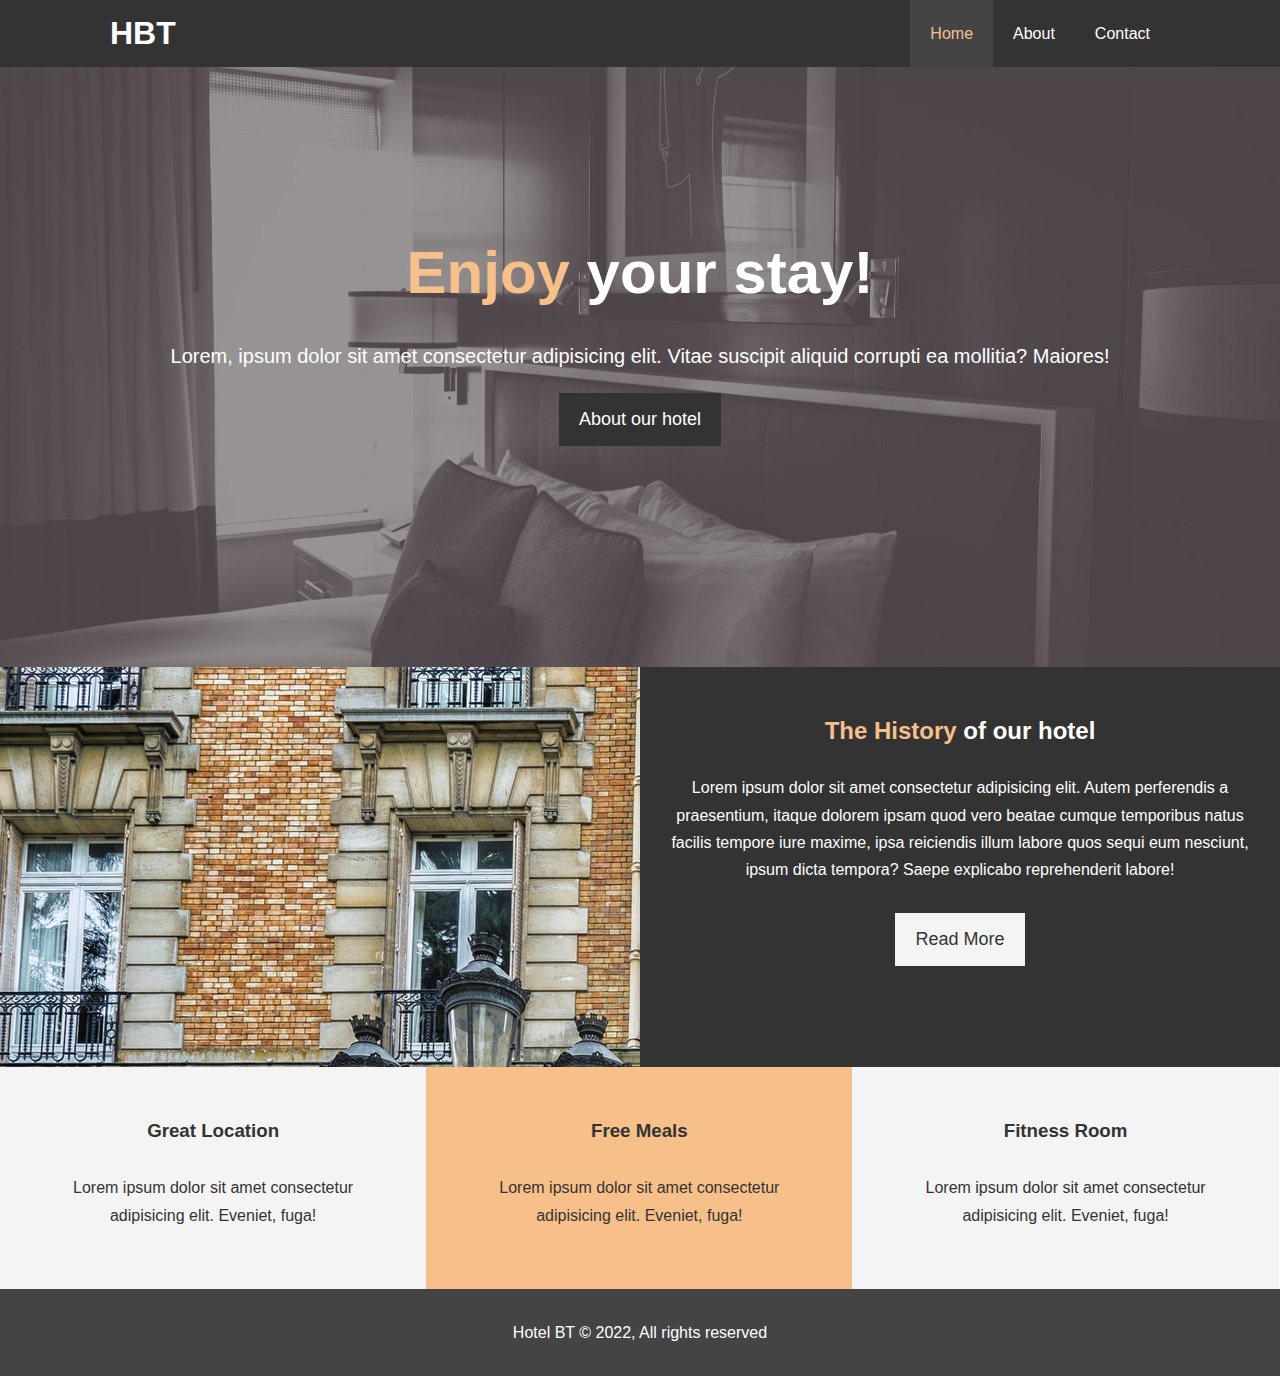
<file: hotel_project/index.html>
<!DOCTYPE html>
<html lang="en">
<head>
    <meta charset="UTF-8">
    <meta http-equiv="X-UA-Compatible" content="IE=edge">
    <meta name="viewport" content="width=device-width, initial-scale=1.0">
    <title>Hotel BT | Welcome</title>
    <meta name="description" content="Welcome to the best hotel in dat world!">
    <link rel="stylesheet" href="https://cdnjs.cloudflare.com/ajax/libs/font-awesome/6.1.1/css/all.min.css" integrity="sha512-KfkfwYDsLkIlwQp6LFnl8zNdLGxu9YAA1QvwINks4PhcElQSvqcyVLLD9aMhXd13uQjoXtEKNosOWaZqXgel0g==" crossorigin="anonymous" referrerpolicy="no-referrer" />
    <link rel="stylesheet" href="style.css">
    <link rel="stylesheet" href="mobile.css" media="screen and (max-width: 768px)">
</head>
<body>
    <header>
        <nav id="navbar">
            <div class="container">
                <h1 class="logo">
                    <a class ="logo" href="index.html">HBT</a>
                </h1>
                <ul>
                    <li><a class="current" href="index.html">Home</a></li>
                    <li><a href="about.html">About</a></li>
                    <li><a href="contact.html">Contact</a></li>
                </ul>
            </div>
        </nav>
        <div id="showcase">
            <div class="container">
                <div class="showcase-content">
                    <h1><span class="text-primary">Enjoy</span> your stay!</h1>
                    <p class="lead">Lorem, ipsum dolor sit amet consectetur adipisicing elit. Vitae suscipit aliquid corrupti ea mollitia? Maiores!</p>
                    <a class="btn" href="about.html">About our hotel</a>
                </div>
            </div>
        </div>
    </header>
    <section id="home-info" class="bg-dark">
        <div class="info-img"></div>
        <div class="info-content">
            <h2><span class="text-primary">The History</span> of our hotel</h2>
            <p>Lorem ipsum dolor sit amet consectetur adipisicing elit. Autem perferendis a praesentium, itaque dolorem ipsam quod vero beatae cumque temporibus natus facilis tempore iure maxime, ipsa reiciendis illum labore quos sequi eum nesciunt, ipsum dicta tempora? Saepe explicabo reprehenderit labore!</p>
            <a href="about.html" class="btn btn-light">Read More</a>
        </div>
    </section>
    <section id="features">
        <div class="box btn-light">
            <i class="fas fa-hotel fa-3x"></i>
            <h3>Great Location</h3>
            <p>Lorem ipsum dolor sit amet consectetur adipisicing elit. Eveniet, fuga!</p>

        </div>
        <div class="box bg-primary">
            <i class="fas fa-utensils fa-3x"></i>
            <h3>Free Meals</h3>
            <p>Lorem ipsum dolor sit amet consectetur adipisicing elit. Eveniet, fuga!</p>
        </div>
        <div class="box bg-light">
            <i class="fas fa-dumbbell fa-3x"></i>
            <h3>Fitness Room</h3>
            <p>Lorem ipsum dolor sit amet consectetur adipisicing elit. Eveniet, fuga!</p>
        </div>
    </section>
    <div class="clr"></div>
    <footer id="main-footer">
        <p>Hotel BT &copy; 2022, All rights reserved </p>
    </footer>
</body>
</html>
</file>
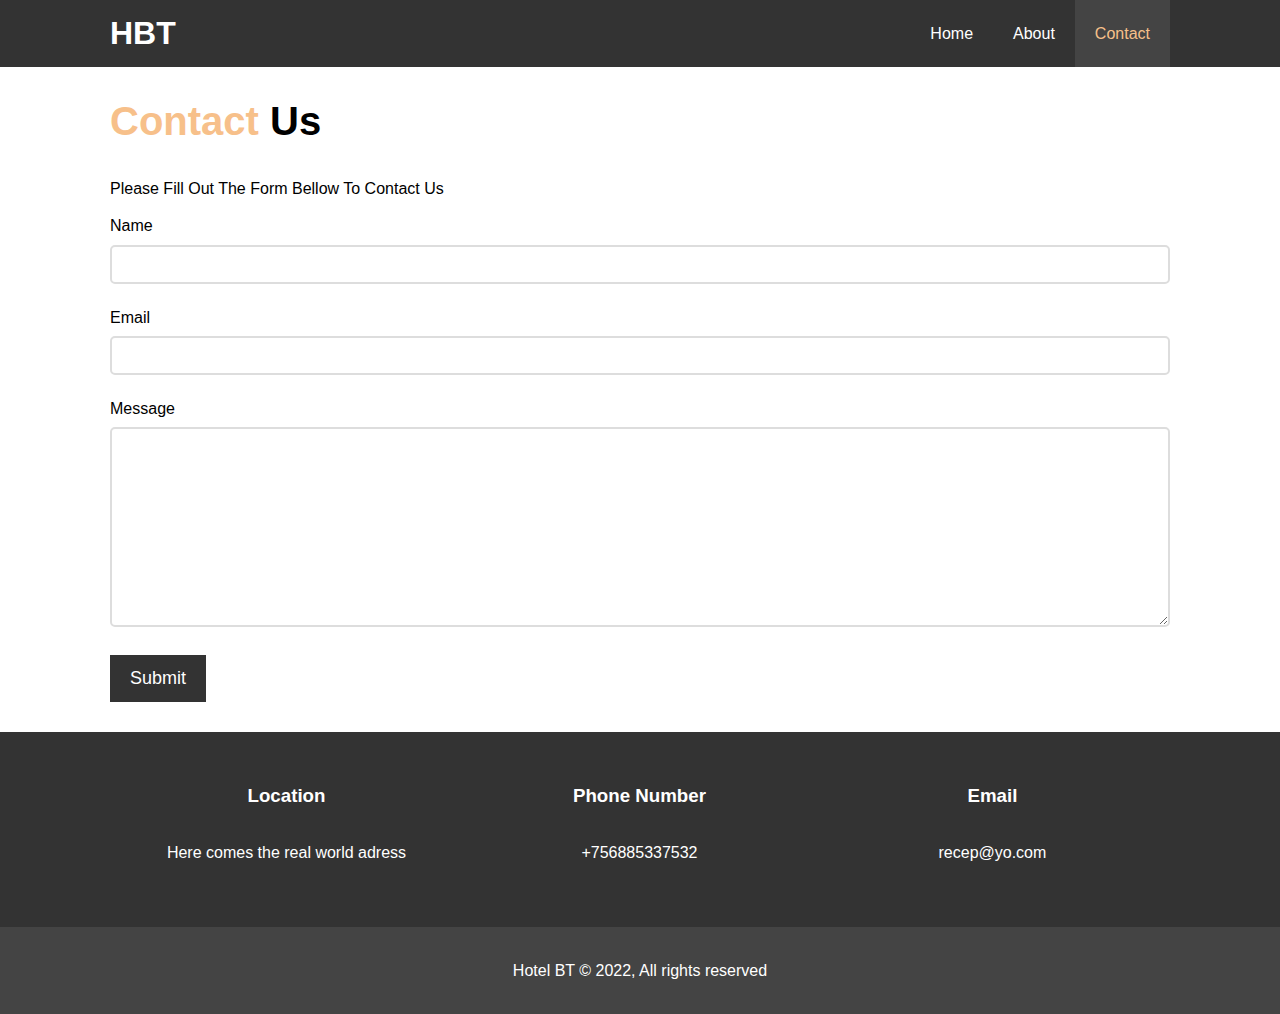
<file: hotel_project/contact.html>
<!DOCTYPE html>
<html lang="en">
<head>
    <meta charset="UTF-8">
    <meta http-equiv="X-UA-Compatible" content="IE=edge">
    <meta name="viewport" content="width=device-width, initial-scale=1.0">
    <title>Hotel BT | Contact Us</title>
    <meta name="description" content="Welcome to the best hotel in dat world!">
    <link rel="stylesheet" href="https://cdnjs.cloudflare.com/ajax/libs/font-awesome/6.1.1/css/all.min.css" integrity="sha512-KfkfwYDsLkIlwQp6LFnl8zNdLGxu9YAA1QvwINks4PhcElQSvqcyVLLD9aMhXd13uQjoXtEKNosOWaZqXgel0g==" crossorigin="anonymous" referrerpolicy="no-referrer" />
    <link rel="stylesheet" href="style.css">
    <link rel="stylesheet" href="mobile.css" media="screen and (max-width: 768px)">
</head>
<body>
    <header>
        <nav id="navbar">
            <div class="container">
                <h1 class="logo">
                    <a class ="logo" href="index.html">HBT</a>
                </h1>
                <ul>
                    <li><a href="index.html">Home</a></li>
                    <li><a href="about.html">About</a></li>
                    <li><a class="current" href="contact.html">Contact</a></li>
                </ul>
            </div>
        </nav>
    </header>

    <section id="contact-form" class="py-3">
        <div class="container">
            <h1 class="l-heading"><span class="text-primary">Contact </span> Us</h1>
            <p>Please Fill Out The Form Bellow To Contact Us</p>
            <form action="process.php">
                <div class="form-group">
                    <label for="name">Name</label>
                    <input type="text" name="name" id="name">
                </div>
                <div class="form-group">
                    <label for="email">Email</label>
                    <input type="email" name="email" id="email">
                </div>
                <div class="form-group">
                    <label for="message">Message</label>
                    <textarea name="message" id="message"></textarea>
                </div>
                <button class="btn" type="submit">Submit</button>
            </form>
        </div>
    </section>

    <section id="contact-info" class="bg-dark">
        <div class="container">
            <div class="box">
                <i class="fas fa-hotel fa-3x"></i>
                <h3>Location</h3>
                <p>Here comes the real world adress</p>
    
            </div>
            <div class="box">
                <i class="fas fa-phone fa-3x"></i>
                <h3>Phone Number</h3>
                <p>+756885337532</p>
            </div>
            <div class="box">
                <i class="fas fa-envelope fa-3x"></i>
                <h3>Email</h3>
                <p>recep@yo.com</p>
            </div>
        </div>
    </section>

    <div class="clr"></div>

    <footer id="main-footer">
        <p>Hotel BT &copy; 2022, All rights reserved </p>
    </footer>
</body>
</html>
</file>
<file: hotel_project/style.css>
* {
    margin: 0;
    padding: 0;
    box-sizing: border-box;
}

/* Utility */
.container {
    max-width: 1100px;
    margin: auto;
    overflow: auto;
    padding: 0 20px;
}

.text-primary {
    color: #f7c08a;
}

.lead {
    font-size: 20px;
}

.btn {
    display: inline-block;
    font-size: 18px;
    color: #fff;
    background: #333;
    padding: 13px 20px;
    border: none;
    cursor: pointer;
}


.btn:hover {
    background: #f7c08a;
    color: #333;
}

.btn-light {
    background: #f4f4f4;
    color: #333;
}

.bg-dark {
    background: #333;
    color: #fff;
}
.bg-light {
    background: #f4f4f4;;
    color: #333;
}
.bg-primary {
    color: #333;
    background: #f7c08a;
}

.clr {
    clear: both;
}

.l-heading {font-size: 40px; line-height: 1.2;}

.py-1 {
    padding: 10px 0;
}
.py-2 {
    padding: 20px 0;
}
.py-3 {
    padding: 30px 0;
}

/* Main */
html, body {
font-family: 'Segoe UI', Tahoma, Geneva, Verdana, sans-serif;
line-height: 1.7em;
}

a {
    color: #333;
    text-decoration: none;
}

h1,h2,h3 {
    padding-bottom: 20px;
}

p {
    padding: 10px 0px;
}

/* Navbar */

#navbar {
    background: #333;
    color: #fff;
    overflow: auto;
}

#navbar a {
    color: #fff;
}

#navbar h1 {
    float: left;
    padding-top: 20px;
}

#navbar ul {
    float: right;
    list-style: none;
}

#navbar ul li {
    float: left;
}

#navbar ul li a {
    display: block;
    padding: 20px;
    text-align: center;
}

#navbar ul li a:hover, #navbar ul li a.current {
    background: #444;
    color: #f7c08a;
}

/* Showcase */
#showcase {
    background: url(./img/showcase.jpg) no-repeat center center/cover;
    height: 600px;
}

#showcase .showcase-content {
    color: #fff;
    text-align: center;
    padding-top: 170px;
}

#showcase .showcase-content h1 {
    font-size: 60px;
    line-height: 1.2em;
}

#showcase .showcase-content p {
    padding-bottom: 20px;
    line-height: 1.7em;
}

/* Home Info */

#home-info {
    height: 400px;
}

#home-info .info-img {
    float: left;
    width: 50%;
    background: url(./img/photo-1.jpg) no-repeat;
    min-height: 100%;
}

#home-info .info-content {
    float: right;
    width: 50%;
    height: 100%;
    text-align: center;
    padding: 50px 30px;
    overflow: hidden;
}

#home-info .info-content p {
    padding-bottom: 30px;
}

/* Features */
.box {
    float: left;
    width: 33.3%;
    padding: 50px;
    text-align: center;
    overflow: hidden;
}

.box i {
    margin-bottom: 10px;
}

 /* About Info */
 #about-info .info-right{
    float: right;
    width: 50%;
    min-height: 100%;
 }

 #about-info .info-left{
    float: left;
    width: 50%;
    min-height: 100%;
 }

 #about-info .info-right img {
     width: 70%;
     display: block;
     margin: auto;
     border-radius: 50%;
 }

 /* Testimonials */
 #testimonials {
     height: 100%;
     background: url(/img/test-bg.jpg) no-repeat center center/cover;
     padding-top: 100px;
 }

 #testimonials .testimonial {
     padding: 20px;
     margin-bottom: 40px;
     border-radius: 5px;
     opacity: 0.9;

 }

 #testimonials .testimonial img {
     width: 100px;
     float: left;
     margin-right: 20px;
     border-radius: 50%;
 }

 #testimonials h2 {
     color: #fff;
     text-align: center;
     padding-bottom: 40px;
 }

 /* Contact Form */

 #contact-form .form-group {
     margin-bottom: 20px;
 }

 #contact-form .form-group label {
     display: block;
     margin-bottom: 5px;
 }

 #contact-form .form-group input, 
 #contact-form .form-group textarea {
    width: 100%;
    padding: 10px;
    border: 2px #ddd solid;
    border-radius: 5px;
 }
 

 #contact-form .form-group textarea {
     height: 200px;
 }

 #contact-form .form-group input:focus, 
 #contact-form .form-group textarea:focus {
     outline: solid 1px #f7c08a;
 }


/* Footer */
#main-footer {
    text-align: center;
    background-color: #444;
    color: #fff;
    padding: 20px;
}
</file>
<file: hotel_project/mobile.css>
#navbar .logo {
    float: none;
    text-align: center;
}

#navbar ul,
#navbar ul li {
    float: none;
}

#navbar ul li a {
    padding: 5px;
    border-bottom: #444 dotted 1px;
}

#home-info {
    height: 400px;
}

#home-info .info-img {
    display: none;
}

#home-info .info-content {
    float: none;
    width: 100%;
}

.box {
    float: none;
    width: 100%;
}

#about-info .info-right{
    float: none;
    width: 100%;
    margin-top: 30px;
 }

 #about-info .info-left{
    float: none;
    width: 100%;
 }

 .l-heading {
     text-align: center;
 }

 #contact-info .box {
     border-bottom: #444 dotted 1px;
 } 

 #showcase {
     height: 100%;
 }

 #showcase-content {
     padding-top: 70px;
     padding-bottom: 30px;
 }
</file>
